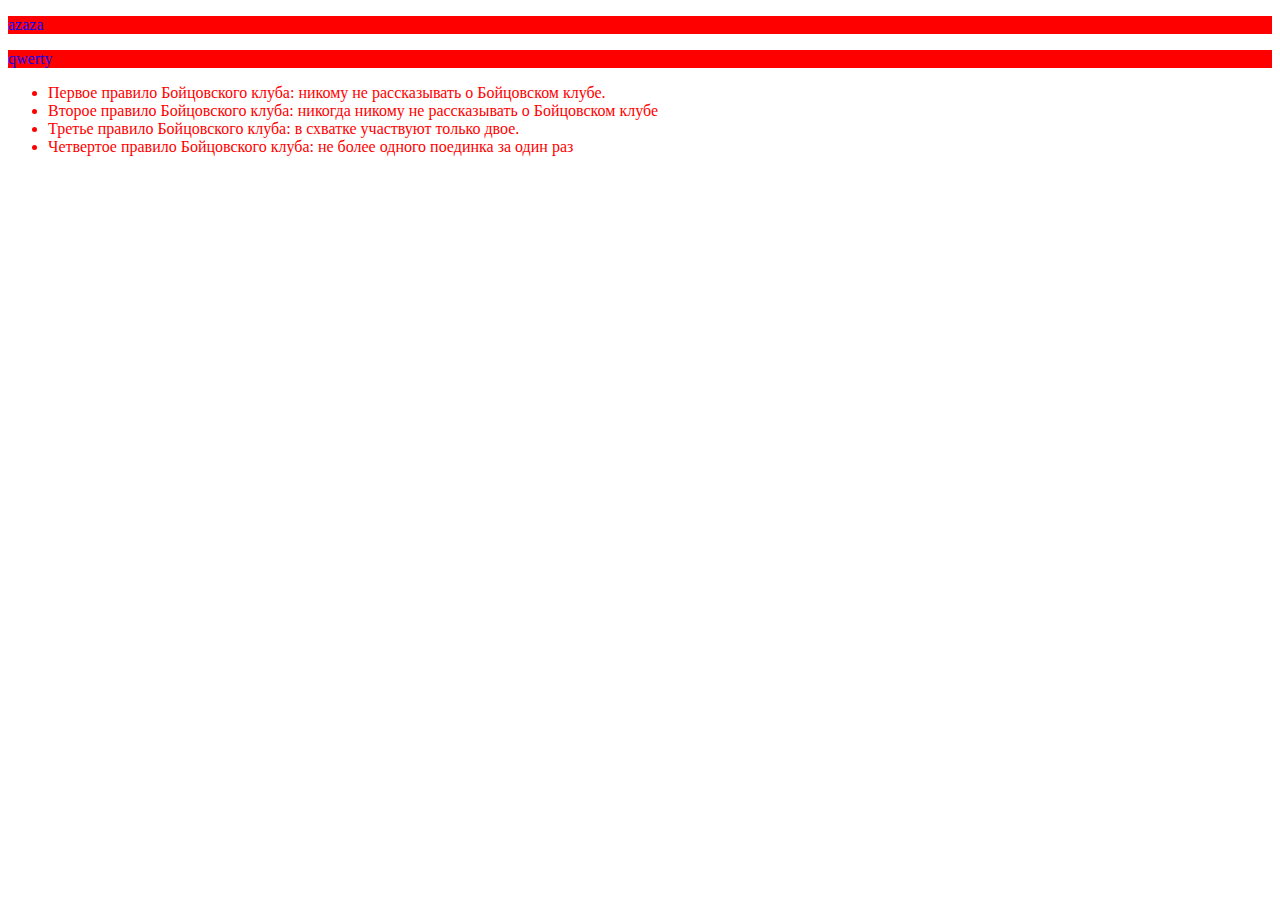
<file: l5/index.html>
<!DOCTYPE html>
<html lang="en">
<head>
    <meta charset="UTF-8">
    <title>Title</title>
</head>
<body>
<p id="content">Lorem ipsum dolor sit amet, consectetur adipisicing elit. Blanditiis cupiditate deleniti
  molestias mollitia pariatur porro saepe! Dolorem eaque earum eligendi, iste maxime molestias quam vitae.
  Dolore hic in quae sed.
</p>

<div id="rules" class="fc bp">
  Первое правило Бойцовского клуба: никому не рассказывать о Бойцовском клубе. Второе правило Бойцовского
  клуба: никогда никому не рассказывать о Бойцовском клубе. Третье правило Бойцовского клуба: в схватке
  участвуют только двое. Четвертое правило Бойцовского клуба: не более одного поединка за один раз
</div>

<ul>
  <li class="fc_rules rule1">Первое правило Бойцовского клуба: никому не рассказывать о Бойцовском клубе.</li>
  <li class="fc_rules rule2">Второе правило Бойцовского
    клуба: никогда никому не рассказывать о Бойцовском клубе
  </li>
  <li class="fc_rules rule3">Третье правило Бойцовского клуба: в схватке
    участвуют только двое.
  </li>
  <li class="fc_rules rule4">Четвертое правило Бойцовского клуба: не более одного поединка за один раз</li>
</ul>

<script src="l5.js"></script>
</body>
</html>
</file>
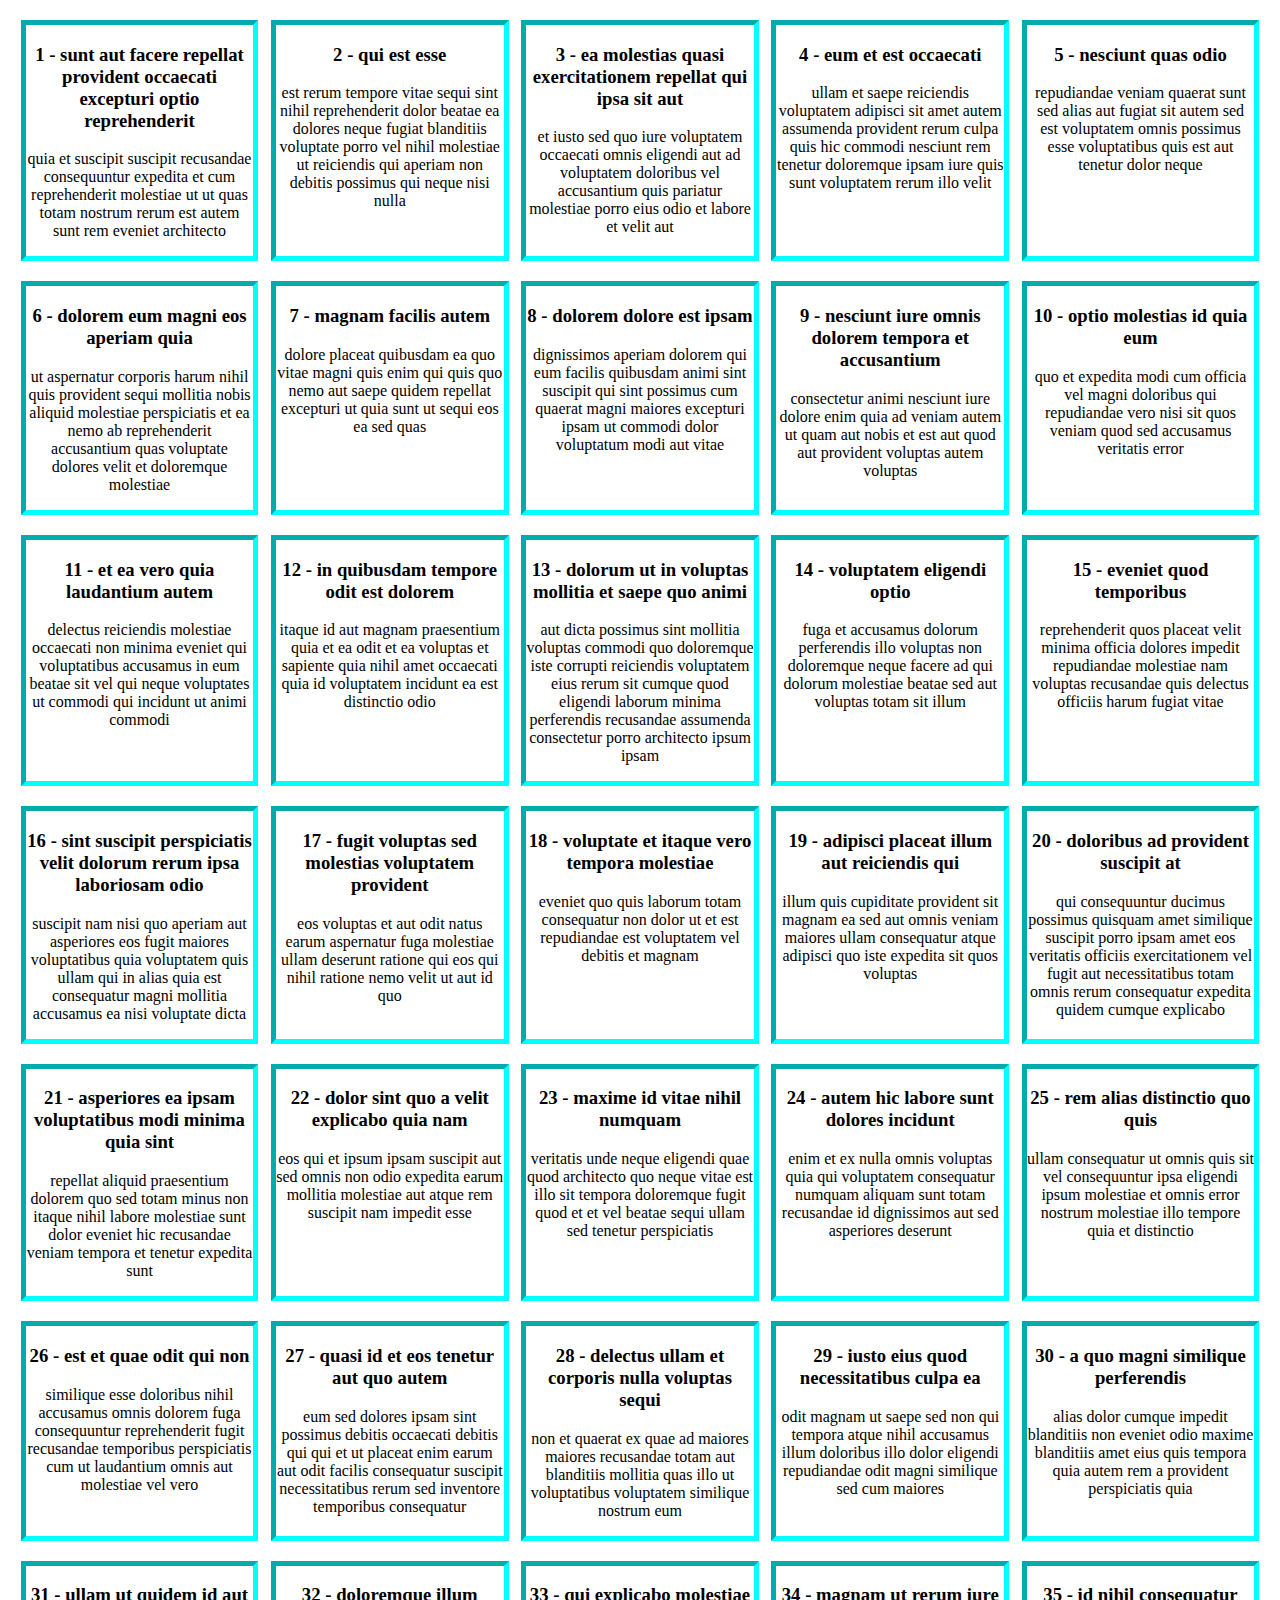
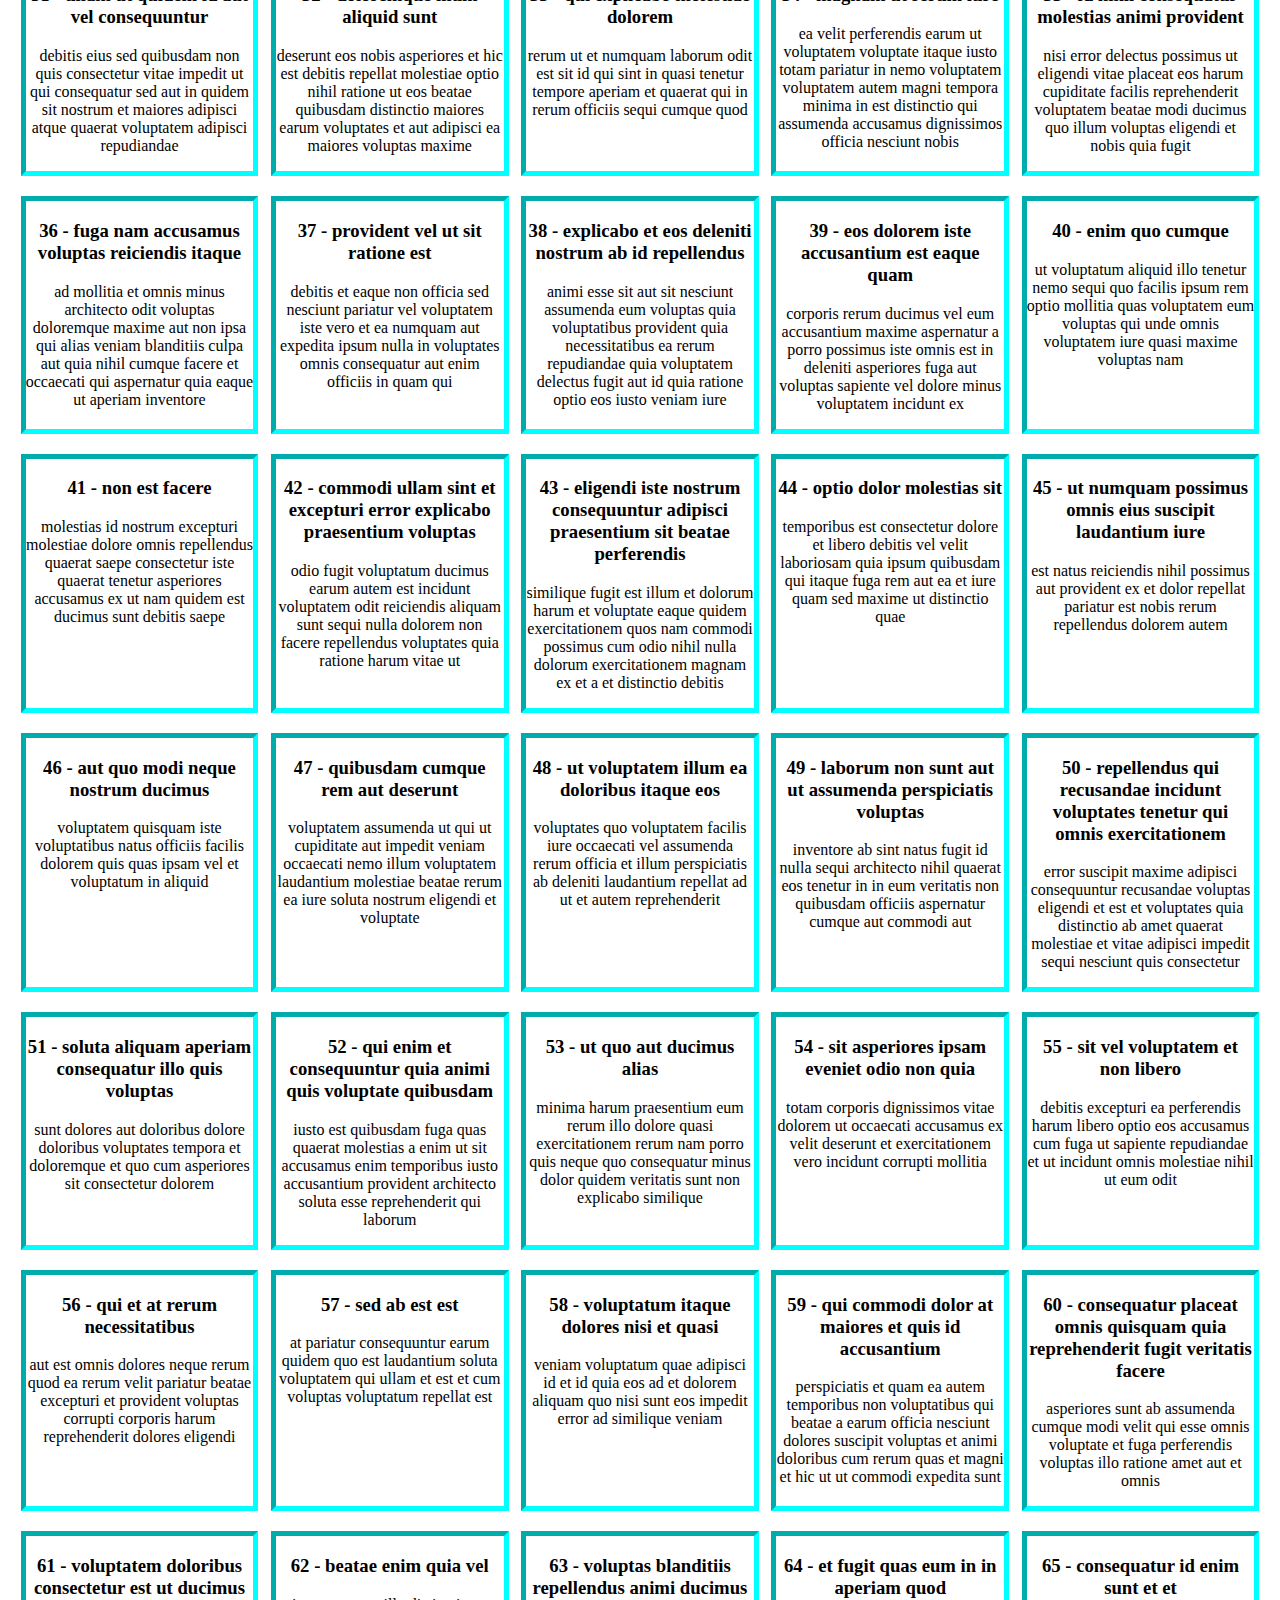
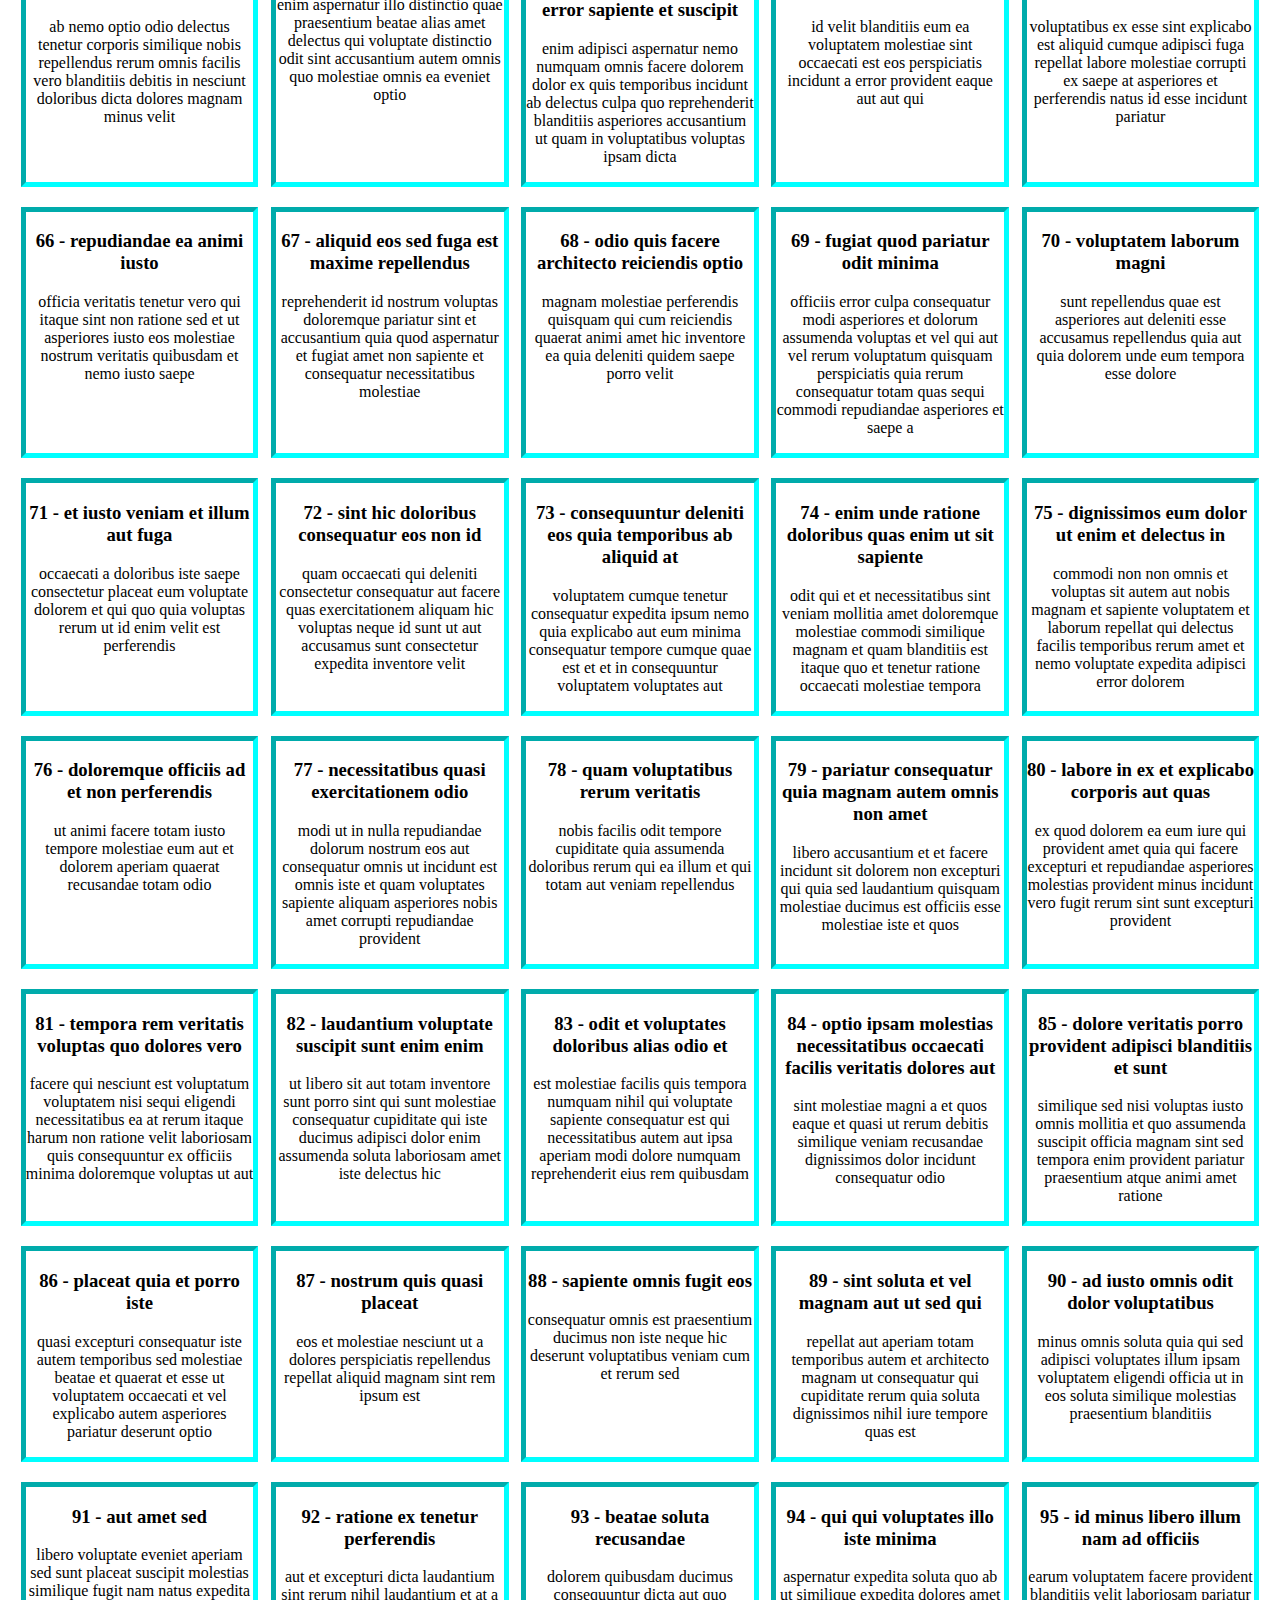
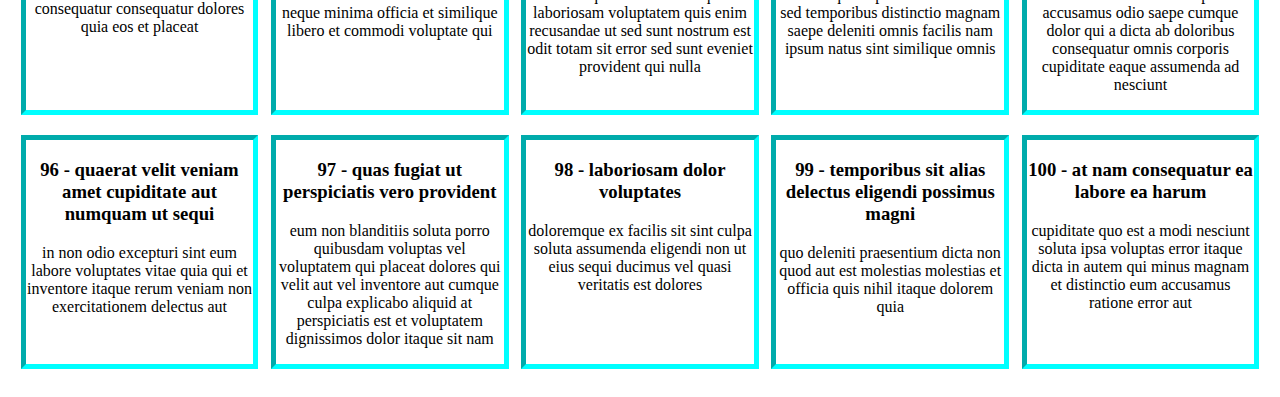
<file: l2.2.html>
<!DOCTYPE html>
<html lang="en">
<head>
  <meta charset="UTF-8">
  <title>Title</title>
  <link rel="stylesheet" href="l2.2.css">
</head>
<body>
<!--template 1.1-->
<!--<div class="wrap">-->
<!--  <div class="post-card">-->
<!--    <h3>ID - TITLE</h3>-->
<!--    <p>BODY</p>-->
<!--  </div>-->

  <!--
  ...
  ...
  ...
  other posts
  -->

<!--</div>-->


<script>
  /*За допомогою циклу вивести всю інформацію про пости використовуючи шаблон Template 1.1.
  * ЗА допомоги стилів побудувати структуру "сітки" по 5 об'єктів в лінію
  * */
 let array = [
    {
      userId: 1,
      id: 1,
      title: 'sunt aut facere repellat provident occaecati excepturi optio reprehenderit',
      body: 'quia et suscipit\nsuscipit recusandae consequuntur expedita et cum\nreprehenderit molestiae ut ut quas totam\nnostrum rerum est autem sunt rem eveniet architecto'
    },
    {
      userId: 1,
      id: 2,
      title: 'qui est esse',
      body: 'est rerum tempore vitae\nsequi sint nihil reprehenderit dolor beatae ea dolores neque\nfugiat blanditiis voluptate porro vel nihil molestiae ut reiciendis\nqui aperiam non debitis possimus qui neque nisi nulla'
    },
    {
      userId: 1,
      id: 3,
      title: 'ea molestias quasi exercitationem repellat qui ipsa sit aut',
      body: 'et iusto sed quo iure\nvoluptatem occaecati omnis eligendi aut ad\nvoluptatem doloribus vel accusantium quis pariatur\nmolestiae porro eius odio et labore et velit aut'
    },
    {
      userId: 1,
      id: 4,
      title: 'eum et est occaecati',
      body: 'ullam et saepe reiciendis voluptatem adipisci\nsit amet autem assumenda provident rerum culpa\nquis hic commodi nesciunt rem tenetur doloremque ipsam iure\nquis sunt voluptatem rerum illo velit'
    },
    {
      userId: 1,
      id: 5,
      title: 'nesciunt quas odio',
      body: 'repudiandae veniam quaerat sunt sed\nalias aut fugiat sit autem sed est\nvoluptatem omnis possimus esse voluptatibus quis\nest aut tenetur dolor neque'
    },
    {
      userId: 1,
      id: 6,
      title: 'dolorem eum magni eos aperiam quia',
      body: 'ut aspernatur corporis harum nihil quis provident sequi\nmollitia nobis aliquid molestiae\nperspiciatis et ea nemo ab reprehenderit accusantium quas\nvoluptate dolores velit et doloremque molestiae'
    },
    {
      userId: 1,
      id: 7,
      title: 'magnam facilis autem',
      body: 'dolore placeat quibusdam ea quo vitae\nmagni quis enim qui quis quo nemo aut saepe\nquidem repellat excepturi ut quia\nsunt ut sequi eos ea sed quas'
    },
    {
      userId: 1,
      id: 8,
      title: 'dolorem dolore est ipsam',
      body: 'dignissimos aperiam dolorem qui eum\nfacilis quibusdam animi sint suscipit qui sint possimus cum\nquaerat magni maiores excepturi\nipsam ut commodi dolor voluptatum modi aut vitae'
    },
    {
      userId: 1,
      id: 9,
      title: 'nesciunt iure omnis dolorem tempora et accusantium',
      body: 'consectetur animi nesciunt iure dolore\nenim quia ad\nveniam autem ut quam aut nobis\net est aut quod aut provident voluptas autem voluptas'
    },
    {
      userId: 1,
      id: 10,
      title: 'optio molestias id quia eum',
      body: 'quo et expedita modi cum officia vel magni\ndoloribus qui repudiandae\nvero nisi sit\nquos veniam quod sed accusamus veritatis error'
    },
    {
      userId: 2,
      id: 11,
      title: 'et ea vero quia laudantium autem',
      body: 'delectus reiciendis molestiae occaecati non minima eveniet qui voluptatibus\naccusamus in eum beatae sit\nvel qui neque voluptates ut commodi qui incidunt\nut animi commodi'
    },
    {
      userId: 2,
      id: 12,
      title: 'in quibusdam tempore odit est dolorem',
      body: 'itaque id aut magnam\npraesentium quia et ea odit et ea voluptas et\nsapiente quia nihil amet occaecati quia id voluptatem\nincidunt ea est distinctio odio'
    },
    {
      userId: 2,
      id: 13,
      title: 'dolorum ut in voluptas mollitia et saepe quo animi',
      body: 'aut dicta possimus sint mollitia voluptas commodi quo doloremque\niste corrupti reiciendis voluptatem eius rerum\nsit cumque quod eligendi laborum minima\nperferendis recusandae assumenda consectetur porro architecto ipsum ipsam'
    },
    {
      userId: 2,
      id: 14,
      title: 'voluptatem eligendi optio',
      body: 'fuga et accusamus dolorum perferendis illo voluptas\nnon doloremque neque facere\nad qui dolorum molestiae beatae\nsed aut voluptas totam sit illum'
    },
    {
      userId: 2,
      id: 15,
      title: 'eveniet quod temporibus',
      body: 'reprehenderit quos placeat\nvelit minima officia dolores impedit repudiandae molestiae nam\nvoluptas recusandae quis delectus\nofficiis harum fugiat vitae'
    },
    {
      userId: 2,
      id: 16,
      title: 'sint suscipit perspiciatis velit dolorum rerum ipsa laboriosam odio',
      body: 'suscipit nam nisi quo aperiam aut\nasperiores eos fugit maiores voluptatibus quia\nvoluptatem quis ullam qui in alias quia est\nconsequatur magni mollitia accusamus ea nisi voluptate dicta'
    },
    {
      userId: 2,
      id: 17,
      title: 'fugit voluptas sed molestias voluptatem provident',
      body: 'eos voluptas et aut odit natus earum\naspernatur fuga molestiae ullam\ndeserunt ratione qui eos\nqui nihil ratione nemo velit ut aut id quo'
    },
    {
      userId: 2,
      id: 18,
      title: 'voluptate et itaque vero tempora molestiae',
      body: 'eveniet quo quis\nlaborum totam consequatur non dolor\nut et est repudiandae\nest voluptatem vel debitis et magnam'
    },
    {
      userId: 2,
      id: 19,
      title: 'adipisci placeat illum aut reiciendis qui',
      body: 'illum quis cupiditate provident sit magnam\nea sed aut omnis\nveniam maiores ullam consequatur atque\nadipisci quo iste expedita sit quos voluptas'
    },
    {
      userId: 2,
      id: 20,
      title: 'doloribus ad provident suscipit at',
      body: 'qui consequuntur ducimus possimus quisquam amet similique\nsuscipit porro ipsam amet\neos veritatis officiis exercitationem vel fugit aut necessitatibus totam\nomnis rerum consequatur expedita quidem cumque explicabo'
    },
    {
      userId: 3,
      id: 21,
      title: 'asperiores ea ipsam voluptatibus modi minima quia sint',
      body: 'repellat aliquid praesentium dolorem quo\nsed totam minus non itaque\nnihil labore molestiae sunt dolor eveniet hic recusandae veniam\ntempora et tenetur expedita sunt'
    },
    {
      userId: 3,
      id: 22,
      title: 'dolor sint quo a velit explicabo quia nam',
      body: 'eos qui et ipsum ipsam suscipit aut\nsed omnis non odio\nexpedita earum mollitia molestiae aut atque rem suscipit\nnam impedit esse'
    },
    {
      userId: 3,
      id: 23,
      title: 'maxime id vitae nihil numquam',
      body: 'veritatis unde neque eligendi\nquae quod architecto quo neque vitae\nest illo sit tempora doloremque fugit quod\net et vel beatae sequi ullam sed tenetur perspiciatis'
    },
    {
      userId: 3,
      id: 24,
      title: 'autem hic labore sunt dolores incidunt',
      body: 'enim et ex nulla\nomnis voluptas quia qui\nvoluptatem consequatur numquam aliquam sunt\ntotam recusandae id dignissimos aut sed asperiores deserunt'
    },
    {
      userId: 3,
      id: 25,
      title: 'rem alias distinctio quo quis',
      body: 'ullam consequatur ut\nomnis quis sit vel consequuntur\nipsa eligendi ipsum molestiae et omnis error nostrum\nmolestiae illo tempore quia et distinctio'
    },
    {
      userId: 3,
      id: 26,
      title: 'est et quae odit qui non',
      body: 'similique esse doloribus nihil accusamus\nomnis dolorem fuga consequuntur reprehenderit fugit recusandae temporibus\nperspiciatis cum ut laudantium\nomnis aut molestiae vel vero'
    },
    {
      userId: 3,
      id: 27,
      title: 'quasi id et eos tenetur aut quo autem',
      body: 'eum sed dolores ipsam sint possimus debitis occaecati\ndebitis qui qui et\nut placeat enim earum aut odit facilis\nconsequatur suscipit necessitatibus rerum sed inventore temporibus consequatur'
    },
    {
      userId: 3,
      id: 28,
      title: 'delectus ullam et corporis nulla voluptas sequi',
      body: 'non et quaerat ex quae ad maiores\nmaiores recusandae totam aut blanditiis mollitia quas illo\nut voluptatibus voluptatem\nsimilique nostrum eum'
    },
    {
      userId: 3,
      id: 29,
      title: 'iusto eius quod necessitatibus culpa ea',
      body: 'odit magnam ut saepe sed non qui\ntempora atque nihil\naccusamus illum doloribus illo dolor\neligendi repudiandae odit magni similique sed cum maiores'
    },
    {
      userId: 3,
      id: 30,
      title: 'a quo magni similique perferendis',
      body: 'alias dolor cumque\nimpedit blanditiis non eveniet odio maxime\nblanditiis amet eius quis tempora quia autem rem\na provident perspiciatis quia'
    },
    {
      userId: 4,
      id: 31,
      title: 'ullam ut quidem id aut vel consequuntur',
      body: 'debitis eius sed quibusdam non quis consectetur vitae\nimpedit ut qui consequatur sed aut in\nquidem sit nostrum et maiores adipisci atque\nquaerat voluptatem adipisci repudiandae'
    },
    {
      userId: 4,
      id: 32,
      title: 'doloremque illum aliquid sunt',
      body: 'deserunt eos nobis asperiores et hic\nest debitis repellat molestiae optio\nnihil ratione ut eos beatae quibusdam distinctio maiores\nearum voluptates et aut adipisci ea maiores voluptas maxime'
    },
    {
      userId: 4,
      id: 33,
      title: 'qui explicabo molestiae dolorem',
      body: 'rerum ut et numquam laborum odit est sit\nid qui sint in\nquasi tenetur tempore aperiam et quaerat qui in\nrerum officiis sequi cumque quod'
    },
    {
      userId: 4,
      id: 34,
      title: 'magnam ut rerum iure',
      body: 'ea velit perferendis earum ut voluptatem voluptate itaque iusto\ntotam pariatur in\nnemo voluptatem voluptatem autem magni tempora minima in\nest distinctio qui assumenda accusamus dignissimos officia nesciunt nobis'
    },
    {
      userId: 4,
      id: 35,
      title: 'id nihil consequatur molestias animi provident',
      body: 'nisi error delectus possimus ut eligendi vitae\nplaceat eos harum cupiditate facilis reprehenderit voluptatem beatae\nmodi ducimus quo illum voluptas eligendi\net nobis quia fugit'
    },
    {
      userId: 4,
      id: 36,
      title: 'fuga nam accusamus voluptas reiciendis itaque',
      body: 'ad mollitia et omnis minus architecto odit\nvoluptas doloremque maxime aut non ipsa qui alias veniam\nblanditiis culpa aut quia nihil cumque facere et occaecati\nqui aspernatur quia eaque ut aperiam inventore'
    },
    {
      userId: 4,
      id: 37,
      title: 'provident vel ut sit ratione est',
      body: 'debitis et eaque non officia sed nesciunt pariatur vel\nvoluptatem iste vero et ea\nnumquam aut expedita ipsum nulla in\nvoluptates omnis consequatur aut enim officiis in quam qui'
    },
    {
      userId: 4,
      id: 38,
      title: 'explicabo et eos deleniti nostrum ab id repellendus',
      body: 'animi esse sit aut sit nesciunt assumenda eum voluptas\nquia voluptatibus provident quia necessitatibus ea\nrerum repudiandae quia voluptatem delectus fugit aut id quia\nratione optio eos iusto veniam iure'
    },
    {
      userId: 4,
      id: 39,
      title: 'eos dolorem iste accusantium est eaque quam',
      body: 'corporis rerum ducimus vel eum accusantium\nmaxime aspernatur a porro possimus iste omnis\nest in deleniti asperiores fuga aut\nvoluptas sapiente vel dolore minus voluptatem incidunt ex'
    },
    {
      userId: 4,
      id: 40,
      title: 'enim quo cumque',
      body: 'ut voluptatum aliquid illo tenetur nemo sequi quo facilis\nipsum rem optio mollitia quas\nvoluptatem eum voluptas qui\nunde omnis voluptatem iure quasi maxime voluptas nam'
    },
    {
      userId: 5,
      id: 41,
      title: 'non est facere',
      body: 'molestias id nostrum\nexcepturi molestiae dolore omnis repellendus quaerat saepe\nconsectetur iste quaerat tenetur asperiores accusamus ex ut\nnam quidem est ducimus sunt debitis saepe'
    },
    {
      userId: 5,
      id: 42,
      title: 'commodi ullam sint et excepturi error explicabo praesentium voluptas',
      body: 'odio fugit voluptatum ducimus earum autem est incidunt voluptatem\nodit reiciendis aliquam sunt sequi nulla dolorem\nnon facere repellendus voluptates quia\nratione harum vitae ut'
    },
    {
      userId: 5,
      id: 43,
      title: 'eligendi iste nostrum consequuntur adipisci praesentium sit beatae perferendis',
      body: 'similique fugit est\nillum et dolorum harum et voluptate eaque quidem\nexercitationem quos nam commodi possimus cum odio nihil nulla\ndolorum exercitationem magnam ex et a et distinctio debitis'
    },
    {
      userId: 5,
      id: 44,
      title: 'optio dolor molestias sit',
      body: 'temporibus est consectetur dolore\net libero debitis vel velit laboriosam quia\nipsum quibusdam qui itaque fuga rem aut\nea et iure quam sed maxime ut distinctio quae'
    },
    {
      userId: 5,
      id: 45,
      title: 'ut numquam possimus omnis eius suscipit laudantium iure',
      body: 'est natus reiciendis nihil possimus aut provident\nex et dolor\nrepellat pariatur est\nnobis rerum repellendus dolorem autem'
    },
    {
      userId: 5,
      id: 46,
      title: 'aut quo modi neque nostrum ducimus',
      body: 'voluptatem quisquam iste\nvoluptatibus natus officiis facilis dolorem\nquis quas ipsam\nvel et voluptatum in aliquid'
    },
    {
      userId: 5,
      id: 47,
      title: 'quibusdam cumque rem aut deserunt',
      body: 'voluptatem assumenda ut qui ut cupiditate aut impedit veniam\noccaecati nemo illum voluptatem laudantium\nmolestiae beatae rerum ea iure soluta nostrum\neligendi et voluptate'
    },
    {
      userId: 5,
      id: 48,
      title: 'ut voluptatem illum ea doloribus itaque eos',
      body: 'voluptates quo voluptatem facilis iure occaecati\nvel assumenda rerum officia et\nillum perspiciatis ab deleniti\nlaudantium repellat ad ut et autem reprehenderit'
    },
    {
      userId: 5,
      id: 49,
      title: 'laborum non sunt aut ut assumenda perspiciatis voluptas',
      body: 'inventore ab sint\nnatus fugit id nulla sequi architecto nihil quaerat\neos tenetur in in eum veritatis non\nquibusdam officiis aspernatur cumque aut commodi aut'
    },
    {
      userId: 5,
      id: 50,
      title: 'repellendus qui recusandae incidunt voluptates tenetur qui omnis exercitationem',
      body: 'error suscipit maxime adipisci consequuntur recusandae\nvoluptas eligendi et est et voluptates\nquia distinctio ab amet quaerat molestiae et vitae\nadipisci impedit sequi nesciunt quis consectetur'
    },
    {
      userId: 6,
      id: 51,
      title: 'soluta aliquam aperiam consequatur illo quis voluptas',
      body: 'sunt dolores aut doloribus\ndolore doloribus voluptates tempora et\ndoloremque et quo\ncum asperiores sit consectetur dolorem'
    },
    {
      userId: 6,
      id: 52,
      title: 'qui enim et consequuntur quia animi quis voluptate quibusdam',
      body: 'iusto est quibusdam fuga quas quaerat molestias\na enim ut sit accusamus enim\ntemporibus iusto accusantium provident architecto\nsoluta esse reprehenderit qui laborum'
    },
    {
      userId: 6,
      id: 53,
      title: 'ut quo aut ducimus alias',
      body: 'minima harum praesentium eum rerum illo dolore\nquasi exercitationem rerum nam\nporro quis neque quo\nconsequatur minus dolor quidem veritatis sunt non explicabo similique'
    },
    {
      userId: 6,
      id: 54,
      title: 'sit asperiores ipsam eveniet odio non quia',
      body: 'totam corporis dignissimos\nvitae dolorem ut occaecati accusamus\nex velit deserunt\net exercitationem vero incidunt corrupti mollitia'
    },
    {
      userId: 6,
      id: 55,
      title: 'sit vel voluptatem et non libero',
      body: 'debitis excepturi ea perferendis harum libero optio\neos accusamus cum fuga ut sapiente repudiandae\net ut incidunt omnis molestiae\nnihil ut eum odit'
    },
    {
      userId: 6,
      id: 56,
      title: 'qui et at rerum necessitatibus',
      body: 'aut est omnis dolores\nneque rerum quod ea rerum velit pariatur beatae excepturi\net provident voluptas corrupti\ncorporis harum reprehenderit dolores eligendi'
    },
    {
      userId: 6,
      id: 57,
      title: 'sed ab est est',
      body: 'at pariatur consequuntur earum quidem\nquo est laudantium soluta voluptatem\nqui ullam et est\net cum voluptas voluptatum repellat est'
    },
    {
      userId: 6,
      id: 58,
      title: 'voluptatum itaque dolores nisi et quasi',
      body: 'veniam voluptatum quae adipisci id\net id quia eos ad et dolorem\naliquam quo nisi sunt eos impedit error\nad similique veniam'
    },
    {
      userId: 6,
      id: 59,
      title: 'qui commodi dolor at maiores et quis id accusantium',
      body: 'perspiciatis et quam ea autem temporibus non voluptatibus qui\nbeatae a earum officia nesciunt dolores suscipit voluptas et\nanimi doloribus cum rerum quas et magni\net hic ut ut commodi expedita sunt'
    },
    {
      userId: 6,
      id: 60,
      title: 'consequatur placeat omnis quisquam quia reprehenderit fugit veritatis facere',
      body: 'asperiores sunt ab assumenda cumque modi velit\nqui esse omnis\nvoluptate et fuga perferendis voluptas\nillo ratione amet aut et omnis'
    },
    {
      userId: 7,
      id: 61,
      title: 'voluptatem doloribus consectetur est ut ducimus',
      body: 'ab nemo optio odio\ndelectus tenetur corporis similique nobis repellendus rerum omnis facilis\nvero blanditiis debitis in nesciunt doloribus dicta dolores\nmagnam minus velit'
    },
    {
      userId: 7,
      id: 62,
      title: 'beatae enim quia vel',
      body: 'enim aspernatur illo distinctio quae praesentium\nbeatae alias amet delectus qui voluptate distinctio\nodit sint accusantium autem omnis\nquo molestiae omnis ea eveniet optio'
    },
    {
      userId: 7,
      id: 63,
      title: 'voluptas blanditiis repellendus animi ducimus error sapiente et suscipit',
      body: 'enim adipisci aspernatur nemo\nnumquam omnis facere dolorem dolor ex quis temporibus incidunt\nab delectus culpa quo reprehenderit blanditiis asperiores\naccusantium ut quam in voluptatibus voluptas ipsam dicta'
    },
    {
      userId: 7,
      id: 64,
      title: 'et fugit quas eum in in aperiam quod',
      body: 'id velit blanditiis\neum ea voluptatem\nmolestiae sint occaecati est eos perspiciatis\nincidunt a error provident eaque aut aut qui'
    },
    {
      userId: 7,
      id: 65,
      title: 'consequatur id enim sunt et et',
      body: 'voluptatibus ex esse\nsint explicabo est aliquid cumque adipisci fuga repellat labore\nmolestiae corrupti ex saepe at asperiores et perferendis\nnatus id esse incidunt pariatur'
    },
    {
      userId: 7,
      id: 66,
      title: 'repudiandae ea animi iusto',
      body: 'officia veritatis tenetur vero qui itaque\nsint non ratione\nsed et ut asperiores iusto eos molestiae nostrum\nveritatis quibusdam et nemo iusto saepe'
    },
    {
      userId: 7,
      id: 67,
      title: 'aliquid eos sed fuga est maxime repellendus',
      body: 'reprehenderit id nostrum\nvoluptas doloremque pariatur sint et accusantium quia quod aspernatur\net fugiat amet\nnon sapiente et consequatur necessitatibus molestiae'
    },
    {
      userId: 7,
      id: 68,
      title: 'odio quis facere architecto reiciendis optio',
      body: 'magnam molestiae perferendis quisquam\nqui cum reiciendis\nquaerat animi amet hic inventore\nea quia deleniti quidem saepe porro velit'
    },
    {
      userId: 7,
      id: 69,
      title: 'fugiat quod pariatur odit minima',
      body: 'officiis error culpa consequatur modi asperiores et\ndolorum assumenda voluptas et vel qui aut vel rerum\nvoluptatum quisquam perspiciatis quia rerum consequatur totam quas\nsequi commodi repudiandae asperiores et saepe a'
    },
    {
      userId: 7,
      id: 70,
      title: 'voluptatem laborum magni',
      body: 'sunt repellendus quae\nest asperiores aut deleniti esse accusamus repellendus quia aut\nquia dolorem unde\neum tempora esse dolore'
    },
    {
      userId: 8,
      id: 71,
      title: 'et iusto veniam et illum aut fuga',
      body: 'occaecati a doloribus\niste saepe consectetur placeat eum voluptate dolorem et\nqui quo quia voluptas\nrerum ut id enim velit est perferendis'
    },
    {
      userId: 8,
      id: 72,
      title: 'sint hic doloribus consequatur eos non id',
      body: 'quam occaecati qui deleniti consectetur\nconsequatur aut facere quas exercitationem aliquam hic voluptas\nneque id sunt ut aut accusamus\nsunt consectetur expedita inventore velit'
    },
    {
      userId: 8,
      id: 73,
      title: 'consequuntur deleniti eos quia temporibus ab aliquid at',
      body: 'voluptatem cumque tenetur consequatur expedita ipsum nemo quia explicabo\naut eum minima consequatur\ntempore cumque quae est et\net in consequuntur voluptatem voluptates aut'
    },
    {
      userId: 8,
      id: 74,
      title: 'enim unde ratione doloribus quas enim ut sit sapiente',
      body: 'odit qui et et necessitatibus sint veniam\nmollitia amet doloremque molestiae commodi similique magnam et quam\nblanditiis est itaque\nquo et tenetur ratione occaecati molestiae tempora'
    },
    {
      userId: 8,
      id: 75,
      title: 'dignissimos eum dolor ut enim et delectus in',
      body: 'commodi non non omnis et voluptas sit\nautem aut nobis magnam et sapiente voluptatem\net laborum repellat qui delectus facilis temporibus\nrerum amet et nemo voluptate expedita adipisci error dolorem'
    },
    {
      userId: 8,
      id: 76,
      title: 'doloremque officiis ad et non perferendis',
      body: 'ut animi facere\ntotam iusto tempore\nmolestiae eum aut et dolorem aperiam\nquaerat recusandae totam odio'
    },
    {
      userId: 8,
      id: 77,
      title: 'necessitatibus quasi exercitationem odio',
      body: 'modi ut in nulla repudiandae dolorum nostrum eos\naut consequatur omnis\nut incidunt est omnis iste et quam\nvoluptates sapiente aliquam asperiores nobis amet corrupti repudiandae provident'
    },
    {
      userId: 8,
      id: 78,
      title: 'quam voluptatibus rerum veritatis',
      body: 'nobis facilis odit tempore cupiditate quia\nassumenda doloribus rerum qui ea\nillum et qui totam\naut veniam repellendus'
    },
    {
      userId: 8,
      id: 79,
      title: 'pariatur consequatur quia magnam autem omnis non amet',
      body: 'libero accusantium et et facere incidunt sit dolorem\nnon excepturi qui quia sed laudantium\nquisquam molestiae ducimus est\nofficiis esse molestiae iste et quos'
    },
    {
      userId: 8,
      id: 80,
      title: 'labore in ex et explicabo corporis aut quas',
      body: 'ex quod dolorem ea eum iure qui provident amet\nquia qui facere excepturi et repudiandae\nasperiores molestias provident\nminus incidunt vero fugit rerum sint sunt excepturi provident'
    },
    {
      userId: 9,
      id: 81,
      title: 'tempora rem veritatis voluptas quo dolores vero',
      body: 'facere qui nesciunt est voluptatum voluptatem nisi\nsequi eligendi necessitatibus ea at rerum itaque\nharum non ratione velit laboriosam quis consequuntur\nex officiis minima doloremque voluptas ut aut'
    },
    {
      userId: 9,
      id: 82,
      title: 'laudantium voluptate suscipit sunt enim enim',
      body: 'ut libero sit aut totam inventore sunt\nporro sint qui sunt molestiae\nconsequatur cupiditate qui iste ducimus adipisci\ndolor enim assumenda soluta laboriosam amet iste delectus hic'
    },
    {
      userId: 9,
      id: 83,
      title: 'odit et voluptates doloribus alias odio et',
      body: 'est molestiae facilis quis tempora numquam nihil qui\nvoluptate sapiente consequatur est qui\nnecessitatibus autem aut ipsa aperiam modi dolore numquam\nreprehenderit eius rem quibusdam'
    },
    {
      userId: 9,
      id: 84,
      title: 'optio ipsam molestias necessitatibus occaecati facilis veritatis dolores aut',
      body: 'sint molestiae magni a et quos\neaque et quasi\nut rerum debitis similique veniam\nrecusandae dignissimos dolor incidunt consequatur odio'
    },
    {
      userId: 9,
      id: 85,
      title: 'dolore veritatis porro provident adipisci blanditiis et sunt',
      body: 'similique sed nisi voluptas iusto omnis\nmollitia et quo\nassumenda suscipit officia magnam sint sed tempora\nenim provident pariatur praesentium atque animi amet ratione'
    },
    {
      userId: 9,
      id: 86,
      title: 'placeat quia et porro iste',
      body: 'quasi excepturi consequatur iste autem temporibus sed molestiae beatae\net quaerat et esse ut\nvoluptatem occaecati et vel explicabo autem\nasperiores pariatur deserunt optio'
    },
    {
      userId: 9,
      id: 87,
      title: 'nostrum quis quasi placeat',
      body: 'eos et molestiae\nnesciunt ut a\ndolores perspiciatis repellendus repellat aliquid\nmagnam sint rem ipsum est'
    },
    {
      userId: 9,
      id: 88,
      title: 'sapiente omnis fugit eos',
      body: 'consequatur omnis est praesentium\nducimus non iste\nneque hic deserunt\nvoluptatibus veniam cum et rerum sed'
    },
    {
      userId: 9,
      id: 89,
      title: 'sint soluta et vel magnam aut ut sed qui',
      body: 'repellat aut aperiam totam temporibus autem et\narchitecto magnam ut\nconsequatur qui cupiditate rerum quia soluta dignissimos nihil iure\ntempore quas est'
    },
    {
      userId: 9,
      id: 90,
      title: 'ad iusto omnis odit dolor voluptatibus',
      body: 'minus omnis soluta quia\nqui sed adipisci voluptates illum ipsam voluptatem\neligendi officia ut in\neos soluta similique molestias praesentium blanditiis'
    },
    {
      userId: 10,
      id: 91,
      title: 'aut amet sed',
      body: 'libero voluptate eveniet aperiam sed\nsunt placeat suscipit molestias\nsimilique fugit nam natus\nexpedita consequatur consequatur dolores quia eos et placeat'
    },
    {
      userId: 10,
      id: 92,
      title: 'ratione ex tenetur perferendis',
      body: 'aut et excepturi dicta laudantium sint rerum nihil\nlaudantium et at\na neque minima officia et similique libero et\ncommodi voluptate qui'
    },
    {
      userId: 10,
      id: 93,
      title: 'beatae soluta recusandae',
      body: 'dolorem quibusdam ducimus consequuntur dicta aut quo laboriosam\nvoluptatem quis enim recusandae ut sed sunt\nnostrum est odit totam\nsit error sed sunt eveniet provident qui nulla'
    },
    {
      userId: 10,
      id: 94,
      title: 'qui qui voluptates illo iste minima',
      body: 'aspernatur expedita soluta quo ab ut similique\nexpedita dolores amet\nsed temporibus distinctio magnam saepe deleniti\nomnis facilis nam ipsum natus sint similique omnis'
    },
    {
      userId: 10,
      id: 95,
      title: 'id minus libero illum nam ad officiis',
      body: 'earum voluptatem facere provident blanditiis velit laboriosam\npariatur accusamus odio saepe\ncumque dolor qui a dicta ab doloribus consequatur omnis\ncorporis cupiditate eaque assumenda ad nesciunt'
    },
    {
      userId: 10,
      id: 96,
      title: 'quaerat velit veniam amet cupiditate aut numquam ut sequi',
      body: 'in non odio excepturi sint eum\nlabore voluptates vitae quia qui et\ninventore itaque rerum\nveniam non exercitationem delectus aut'
    },
    {
      userId: 10,
      id: 97,
      title: 'quas fugiat ut perspiciatis vero provident',
      body: 'eum non blanditiis soluta porro quibusdam voluptas\nvel voluptatem qui placeat dolores qui velit aut\nvel inventore aut cumque culpa explicabo aliquid at\nperspiciatis est et voluptatem dignissimos dolor itaque sit nam'
    },
    {
      userId: 10,
      id: 98,
      title: 'laboriosam dolor voluptates',
      body: 'doloremque ex facilis sit sint culpa\nsoluta assumenda eligendi non ut eius\nsequi ducimus vel quasi\nveritatis est dolores'
    },
    {
      userId: 10,
      id: 99,
      title: 'temporibus sit alias delectus eligendi possimus magni',
      body: 'quo deleniti praesentium dicta non quod\naut est molestias\nmolestias et officia quis nihil\nitaque dolorem quia'
    },
    {
      userId: 10,
      id: 100,
      title: 'at nam consequatur ea labore ea harum',
      body: 'cupiditate quo est a modi nesciunt soluta\nipsa voluptas error itaque dicta in\nautem qui minus magnam et distinctio eum\naccusamus ratione error aut'
    }
  ];

  document.write(`<div class="wrap">`);
  for (let arrayElement of array) {
    document.write(`<div class="post-card">
        <h3>${arrayElement.id} - ${arrayElement.title}</h3>
        <p>${arrayElement.body}</p>
    </div>`);
  }
  document.write(`</div>`);
</script>
</body>
</html>
</file>
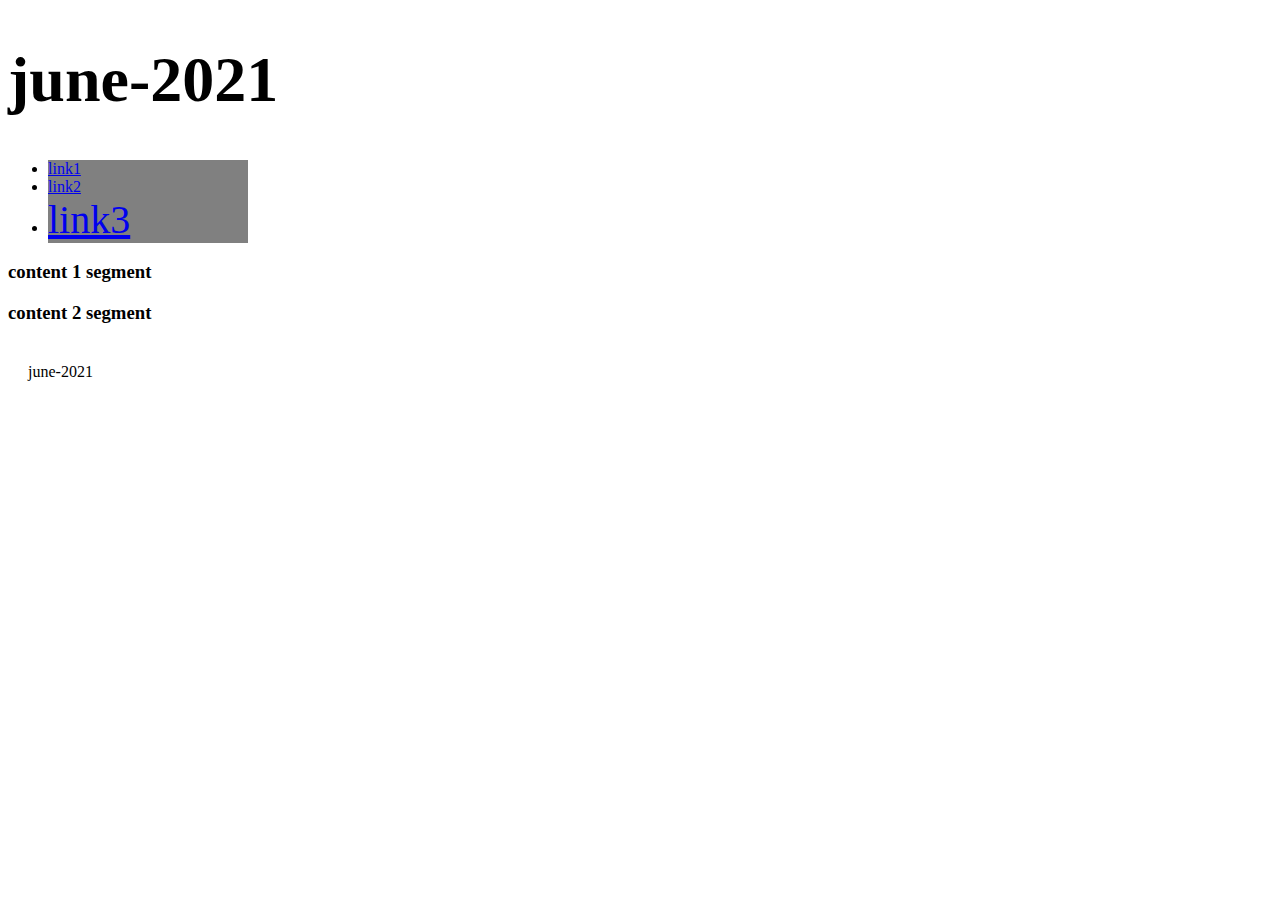
<file: l5/index2.html>
<!DOCTYPE html>
<html lang="en">
<head>
    <meta charset="UTF-8">
    <title>Title</title>
</head>
<body>
<h1 id="main_header">This is page for task2</h1>
<ul>
    <li class="linkList listElement1"><a href="#">link1</a></li>
    <li class="linkList listElement2"><a href="#">link2</a></li>
    <li class="linkList listElement3"><a href="#">link3</a></li>
</ul>
<h3 class="sub-header">content 1 segment</h3>
<div class="content_1">
    <p class="text_segment text1">
        Lorem ipsum dolor sit amet, consectetur adipisicing elit. Aliquam amet at autem cumque distinctio,
        dolorem
        eligendi eum eveniet facere inventore ipsa minus pariatur repellendus sequi sit veniam voluptatum.
        Fugit,
        soluta?</p>

</div>
<h3 class="sub-header">content 2 segment</h3>
<div class="content_2">
    <p class="text_segment text2">
        Lorem ipsum dolor sit amet, consectetur adipisicing elit. Aliquam beatae, exercitationem modi mollitia
        omnis
        possimus quam rerum sequi temporibus tenetur! Accusantium ad commodi eveniet excepturi laboriosam quis
        quisquam sint temporibus.</p>
</div>
<script src="l5.1.js"></script>
</body>
</html>
</file>
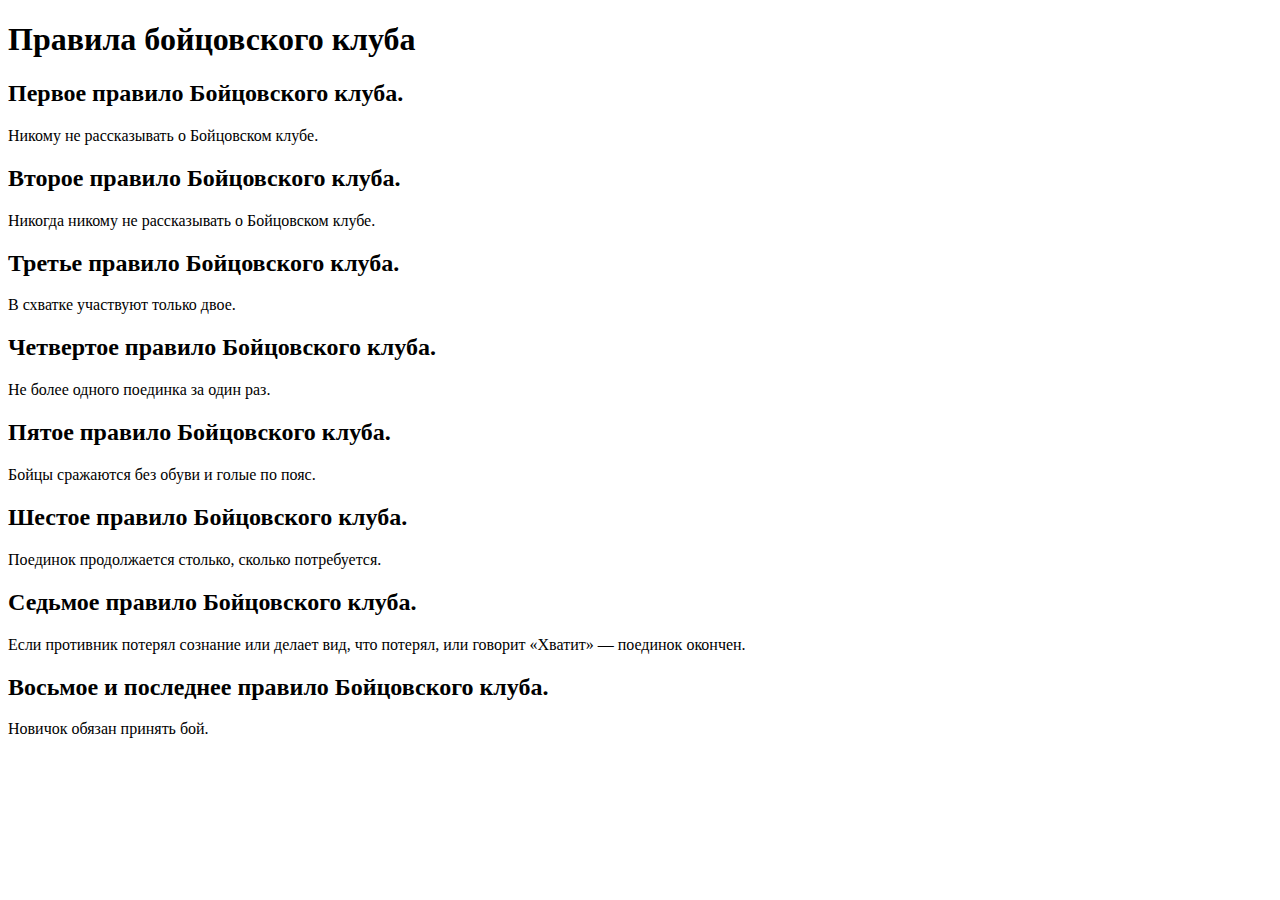
<file: l5/index3.html>
<!DOCTYPE html>
<html lang="en">
<head>
  <meta charset="UTF-8">
  <title>Fight Club</title>
</head>
<body>
<div id="content"></div>
<h1>Правила бойцовского клуба</h1>
<div id="wrap">
  <div class="rules rule1">
    <h2>Первое правило Бойцовского клуба.</h2>
    <p>Никому не рассказывать о Бойцовском клубе.</p>
  </div>
  <div class="rules rule2">
    <h2>Второе правило Бойцовского клуба.</h2>
    <p>Никогда никому не рассказывать о Бойцовском клубе.</p>
  </div>
  <div class="rules rule3">
    <h2>Третье правило Бойцовского клуба.</h2>
    <p>В схватке участвуют только двое.</p>
  </div>
  <div class="rules rule4">
    <h2>Четвертое правило Бойцовского клуба.</h2>
    <p>Не более одного поединка за один раз.</p>
  </div>

  <div class="rules rule5">
    <h2>Пятое правило Бойцовского клуба.</h2>
    <p>Бойцы сражаются без обуви и голые по пояс.</p>
  </div>
  <div class="rules rule6">
    <h2>Шестое правило Бойцовского клуба.</h2>
    <p>Поединок продолжается столько, сколько потребуется.</p>
  </div>
  <div class="rules rule7">
    <h2>Седьмое правило Бойцовского клуба.</h2>
    <p>Если противник потерял сознание или делает вид, что потерял, или говорит «Хватит» — поединок
      окончен.</p>
  </div>
  <div class="rules rule8">
    <h2>Восьмое и последнее правило Бойцовского клуба.</h2>
    <p>Новичок обязан принять бой.</p>
  </div>
</div>

<script src="l5.2.js"></script>
</body>
</html>
</file>
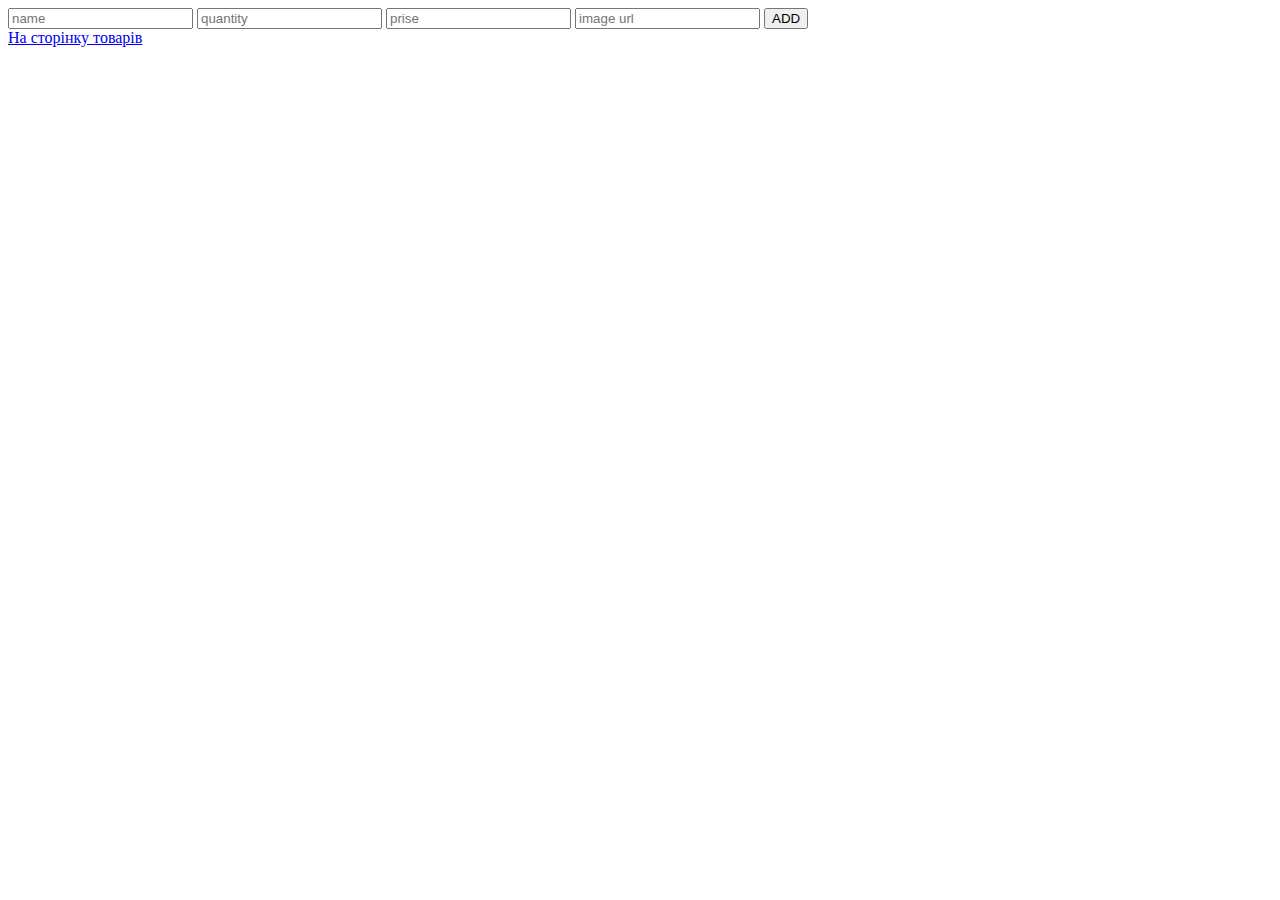
<file: l5/indexShop.html>
<!DOCTYPE html>
<html lang="en">
<head>
    <meta charset="UTF-8">
    <title>Shop</title>
</head>
<body>
<!--<form id="nameForm" action="index2Shop.html">-->
<!--<input type="text" name="name">-->
<!--  <button>Save</button>-->
<!--</form>-->
<form id="Shop" action="">
    <input type="text" name="name" placeholder="name">
    <input type="number" name="quantity" min="1" placeholder="quantity">
    <input type="text" name="price" placeholder="prise">
    <input type="url" name="image" placeholder="image url">
    <button>ADD</button>
</form>
<a href="list.html">На сторінку товарів</a>
<script>
    // При відправці данних з форми, зберігати ім'я в localstorage, та переходити на index2.html.

    // let nameForm = document.forms.nameForm;
    // let parseName = JSON.parse(localStorage.getItem('name'))
    // let names = parseName || [];
    // nameForm.onsubmit = () => {
    //     names.push(nameForm.name.value)
    //     localStorage.setItem('name',JSON.stringify(names))
    // }
    // - Імітуємо наповнення інтернет магазину товарами :
    //   Створити форму з наступними полями :
    //   - назва товару
    // - кількість товару
    // - ціна товару
    // - картинка товару (посилання з інтернету)
    // Зберігати товари в масив в локалсорадж. При збережені товару з форми, action не повинно відбуватись.
    let shopForm = document.forms.Shop;
    let parseItem = JSON.parse(localStorage.getItem('item'));
    let items = parseItem || [];

    shopForm.onsubmit = (e) => {
        e.preventDefault();
        console.log(shopForm.name.value)
        console.log(shopForm.quantity.value)
        console.log(shopForm.price.value)
        console.log(shopForm.image.value)
        let item = {
            name: shopForm.name.value,
            quantity: shopForm.quantity.value,
            price: shopForm.price.value,
            image: shopForm.image.value
        };
        items.push(item)
        localStorage.setItem('item', JSON.stringify(items))
    };
    //   створити елемент <a href='list.html'> На сторінку товарів</a>, та list.html, при переході на який відобразити на сторінці всі товари.

    // На сторінці  list.html побудувати кнопку яка видаляє всі товари з корзини та локалстораджа.
    //   До кожного товару додати кнопку, при кліку на яку з лс видаляється конкретний обраний  товар
    //
    //
</script>
</body>
</html>
</file>
<file: l2.2.css>
body {
    margin-top: 20px;
}
.wrap {
    display: flex;
    justify-content: space-evenly;
    flex-wrap: wrap;
    width: 100%;
}
.post-card {
    text-align: center;
    margin-bottom: 20px;
    border: 5px inset aqua;
    width: 18%;
}
</file>
